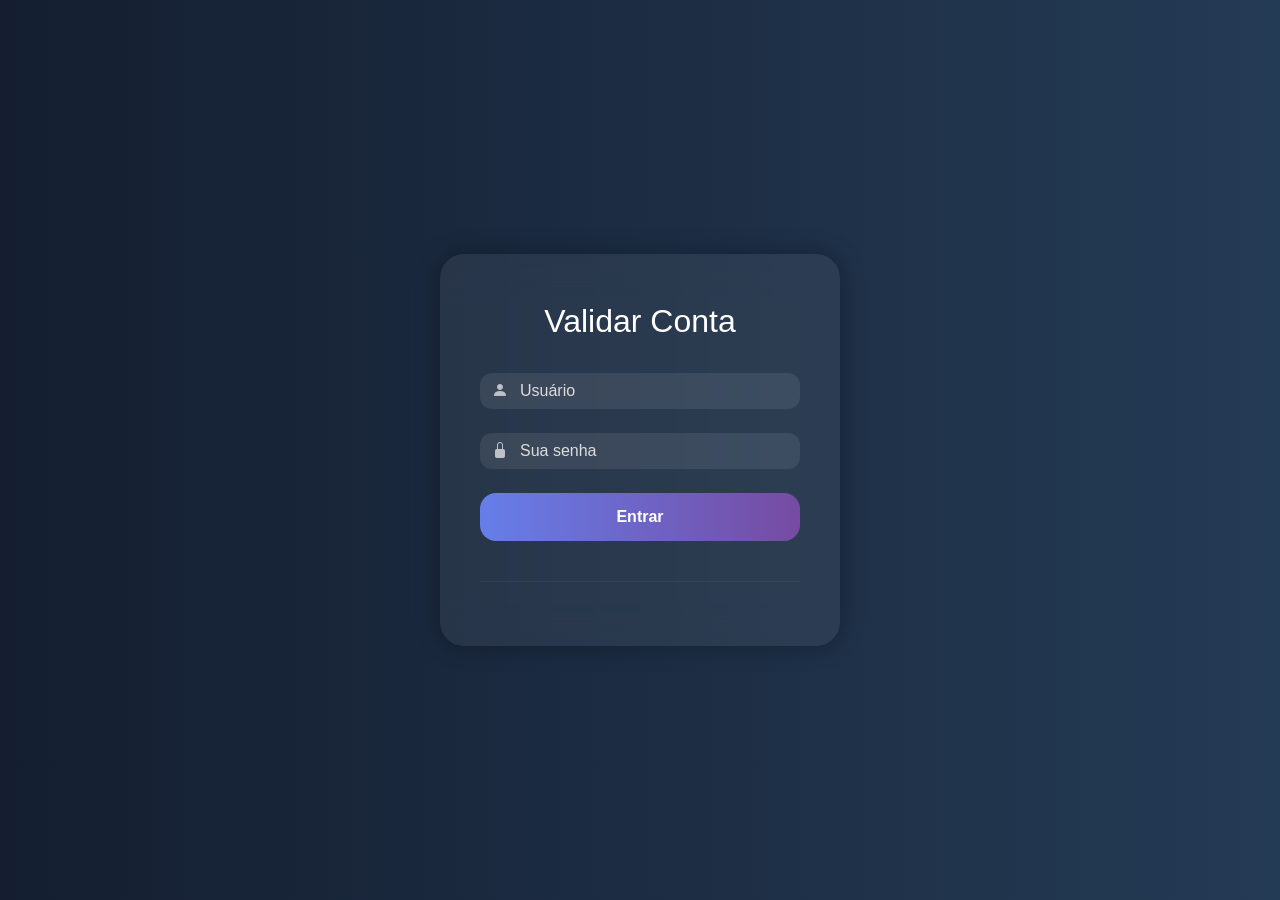
<file: src/main/resources/templates/login.html>
<!DOCTYPE html>
<html lang="pt-BR" xmlns:th="http://www.thymeleaf.org">
<head>
    <meta charset="UTF-8" />
    <meta name="viewport" content="width=device-width, initial-scale=1.0" />
    <!-- Bootstrap CSS -->
    <link href="https://cdn.jsdelivr.net/npm/bootstrap@5.3.3/dist/css/bootstrap.min.css" rel="stylesheet">
    <!-- Bootstrap Icons -->
    <link href="https://cdn.jsdelivr.net/npm/bootstrap-icons@1.10.5/font/bootstrap-icons.css" rel="stylesheet">
    <style>
        body {
          background: linear-gradient(to right, #141e30, #243b55);
          height: 100vh;
          display: flex;
          align-items: center;
          justify-content: center;
          font-family: 'Segoe UI', sans-serif;
          overflow: hidden;
        }

        .login-box {
          background: #ffffff10;
          backdrop-filter: blur(20px);
          padding: 3rem 2.5rem;
          border-radius: 1.5rem;
          box-shadow: 0 0 25px rgba(0, 0, 0, 0.3);
          width: 100%;
          max-width: 400px;
          animation: fadeInUp 1s ease-out forwards;
          opacity: 0;
          transform: translateY(30px);
        }

        @keyframes fadeInUp {
          to {
            opacity: 1;
            transform: translateY(0);
          }
        }

        .form-control {
          background-color: #ffffff15;
          border: none;
          border-radius: 0.75rem;
          color: white;
          padding-left: 2.5rem;
        }

        .form-control::placeholder {
          color: #dddddd;
        }

        .form-group {
          position: relative;
          margin-bottom: 1.5rem;
        }

        .form-group i {
          position: absolute;
          top: 50%;
          left: 0.75rem;
          transform: translateY(-50%);
          color: #ffffffaa;
        }

        .btn-login {
          background: linear-gradient(90deg, #667eea, #764ba2);
          border: none;
          border-radius: 1rem;
          padding: 0.75rem;
          font-weight: bold;
          transition: 0.4s ease;
        }

        .btn-login:hover {
          transform: scale(1.05);
          background: linear-gradient(90deg, #764ba2, #667eea);
        }

        .login-box h2 {
          color: white;
          text-align: center;
          margin-bottom: 2rem;
          animation: fadeIn 1.2s ease-in-out;
        }

        @keyframes fadeIn {
          from { opacity: 0; transform: scale(0.9); }
          to { opacity: 1; transform: scale(1); }
        }

        .btn-google {
          display: flex;
          align-items: center;
          justify-content: center;
          gap: 10px;
          background: white;
          color: #444;
          font-weight: bold;
          border: none;
          border-radius: 1rem;
          padding: 0.75rem;
          transition: 0.3s ease;
        }

        .btn-google:hover {
          transform: scale(1.05);
          background-color: #f0f0f0;
        }

        .btn-google img {
          width: 20px;
          height: 20px;
        }

        hr {
          border-color: rgba(255, 255, 255, 0.2);
        }
    </style>
</head>
<body>
<div class="login-box">
    <h2>Validar Conta</h2>
    <form th:action="@{/login}" method="post">
        <div class="form-group">
            <i class="bi bi-person-fill"></i>
            <input type="text" class="form-control" name="username" placeholder="Usuário" required>
        </div>
        <div class="form-group">
            <i class="bi bi-lock-fill"></i>
            <input type="password" class="form-control" name="password" placeholder="Sua senha" required>
        </div>
        <button type="submit" class="btn btn-login w-100 text-white">Entrar</button>
    </form>
    <br />
    <hr />

</div>

<!-- Bootstrap JS -->
<script src="https://cdn.jsdelivr.net/npm/bootstrap@5.3.3/dist/js/bootstrap.bundle.min.js"></script>
</body>
</html>
</file>
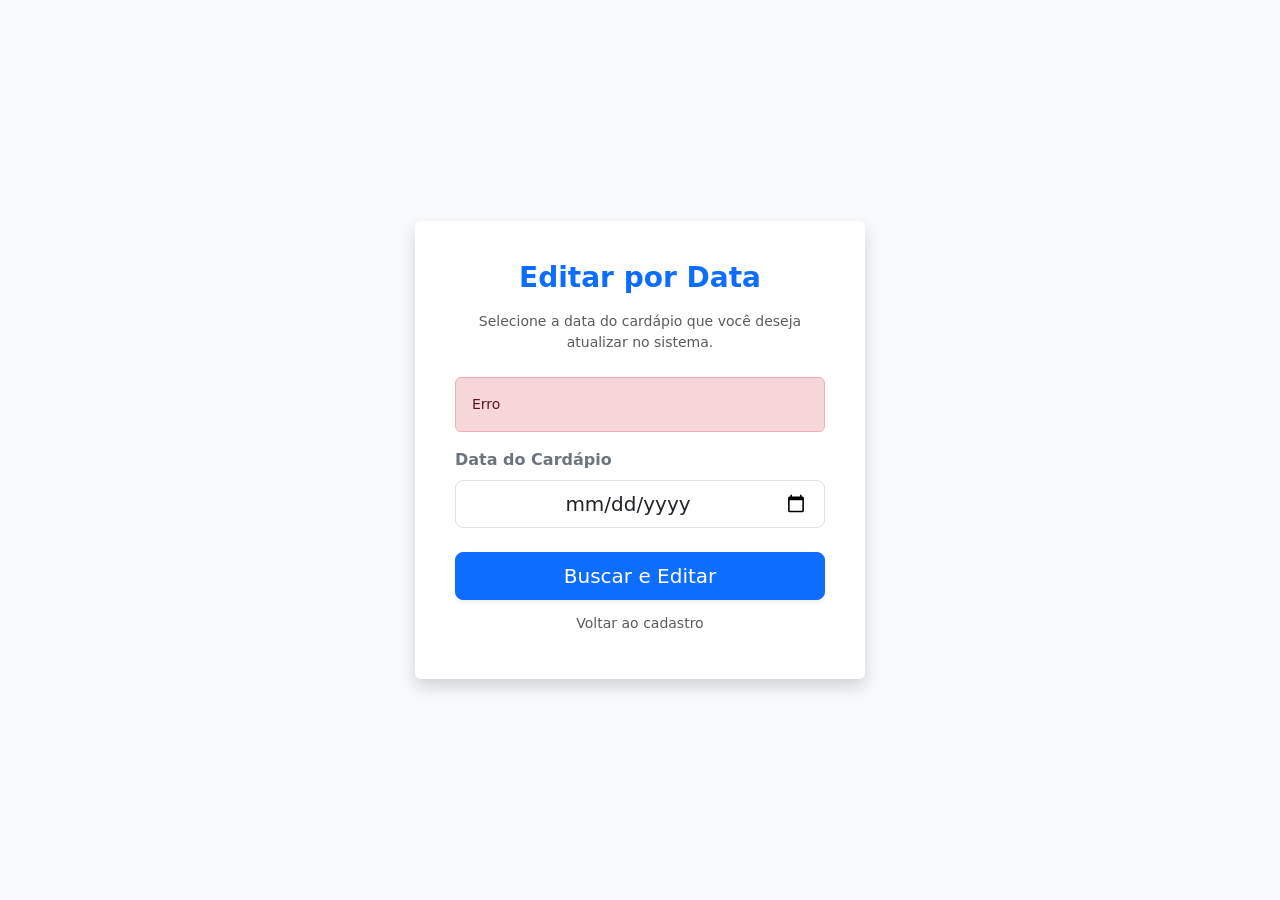
<file: src/main/resources/templates/admin/buscar-dia.html>
<!DOCTYPE html>
<html xmlns:th="http://www.thymeleaf.org">
<head>
    <meta charset="UTF-8">
    <title>Admin - Buscar Cardápio</title>
    <link href="https://cdn.jsdelivr.net/npm/bootstrap@5.3.3/dist/css/bootstrap.min.css" rel="stylesheet">
    <link href="https://cdn.jsdelivr.net/npm/bootstrap@5.3.3/dist/css/bootstrap.min.css" rel="stylesheet">
    <link rel="stylesheet" th:href="@{/css/style.css}">

</head>
<body class="bg-light">

<div class="container vh-100 d-flex justify-content-center align-items-center">
    <div class="card shadow border-0 p-4" style="max-width: 450px; width: 100%;">

        <div class="card-body">
            <h3 class="card-title text-center mb-3 text-primary fw-bold">Editar por Data</h3>
            <p class="text-muted text-center small mb-4">Selecione a data do cardápio que você deseja atualizar no sistema.</p>

            <div th:if="${mensagemErro}" class="alert alert-danger alert-dismissible fade show small" role="alert">
                <span th:text="${mensagemErro}">Erro</span>
            </div>

            <form th:action="@{/admin/dia/processar-busca}" method="POST">
                <div class="mb-4">
                    <label for="dataBusca" class="form-label fw-semibold text-secondary">Data do Cardápio</label>
                    <input type="date" id="dataBusca" name="dataBusca" class="form-control form-control-lg text-center" required />
                </div>

                <div class="d-grid gap-2">
                    <button type="submit" class="btn btn-primary btn-lg shadow-sm">Buscar e Editar</button>
                    <a th:href="@{/admin/semana/novo}" class="btn btn-link text-decoration-none text-muted btn-sm">Voltar ao cadastro</a>
                </div>
            </form>
        </div>

    </div>
</div>

<script src="https://cdn.jsdelivr.net/npm/bootstrap@5.3.3/dist/js/bootstrap.bundle.min.js"></script>
</body>
</html>
</file>
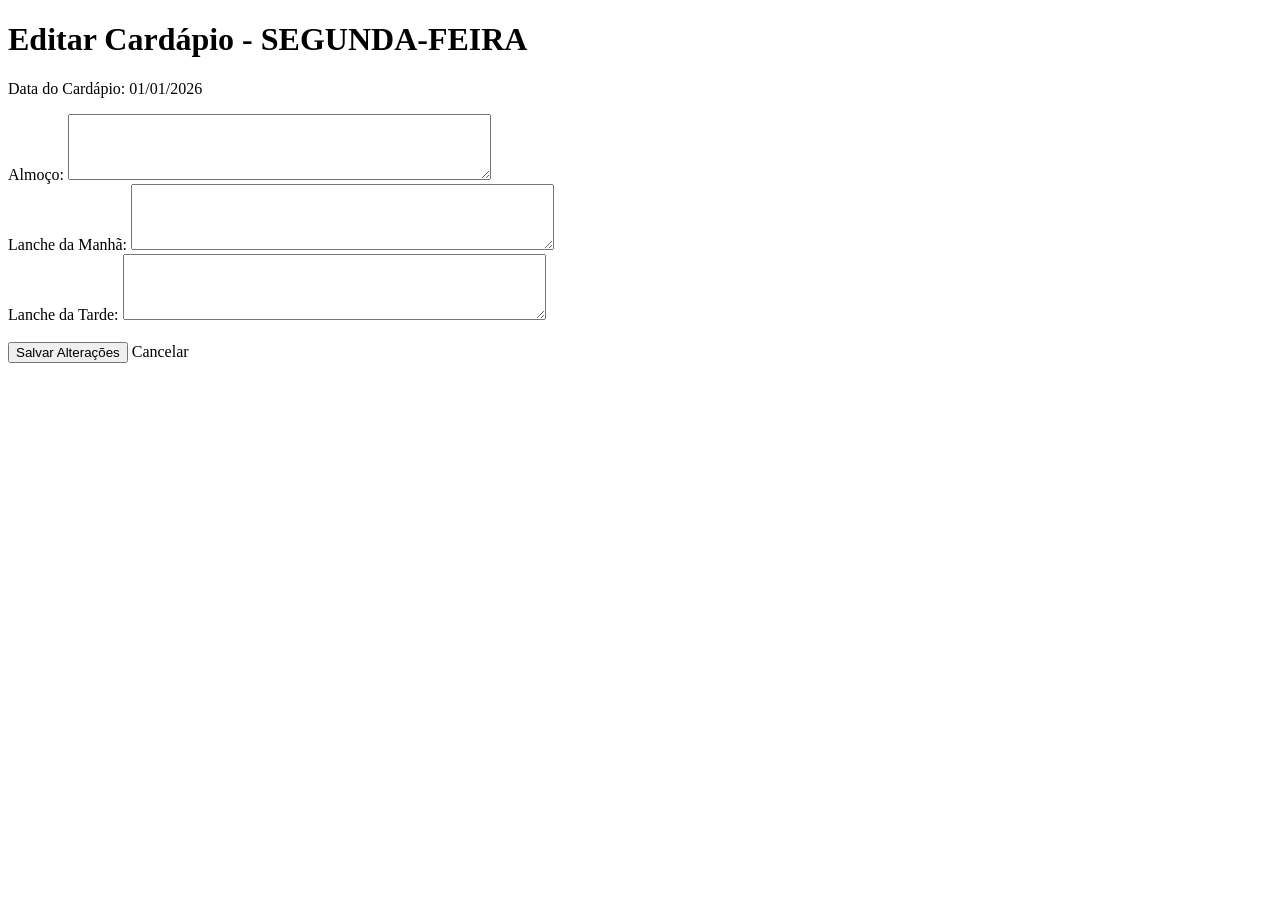
<file: src/main/resources/templates/admin/editar-dia.html>
<!DOCTYPE html>
<html xmlns:th="http://www.thymeleaf.org">
<head>
    <meta charset="UTF-8">
    <title>Editar Dia por Data</title>
    <link rel="stylesheet" th:href="@{/css/style.css}">
</head>
<body>
<h1>Editar Cardápio - <span th:text="${diaCardapio.diaSemana}">SEGUNDA-FEIRA</span></h1>
<p>Data do Cardápio: <span th:text="${#temporals.format(diaCardapio.data, 'dd/MM/yyyy')}">01/01/2026</span></p>

<div th:if="${mensagemErro}" style="color: red; font-weight: bold;">
    <p th:text="${mensagemErro}"></p>
</div>

<form th:action="@{/admin/dia/editar-por-data/{data}(data=${diaCardapio.data})}" th:object="${diaCardapio}" method="POST">

    <input type="hidden" th:field="*{id}" />
    <input type="hidden" th:field="*{data}" />
    <input type="hidden" th:field="*{diaSemana}" />

    <div>
        <label>Almoço:</label>
        <textarea th:field="*{almoco}" rows="4" cols="50" required></textarea>
    </div>

    <div>
        <label>Lanche da Manhã:</label>
        <textarea th:field="*{lanche}" rows="4" cols="50" required></textarea>
    </div>

    <div>
        <label>Lanche da Tarde:</label>
        <textarea th:field="*{lancheTarde}" rows="4" cols="50" required></textarea>
    </div>

    <br/>
    <button type="submit">Salvar Alterações</button>
    <a th:href="@{/admin/dia/buscar-para-editar}">Cancelar</a>
</form>
</body>
</html>
</file>
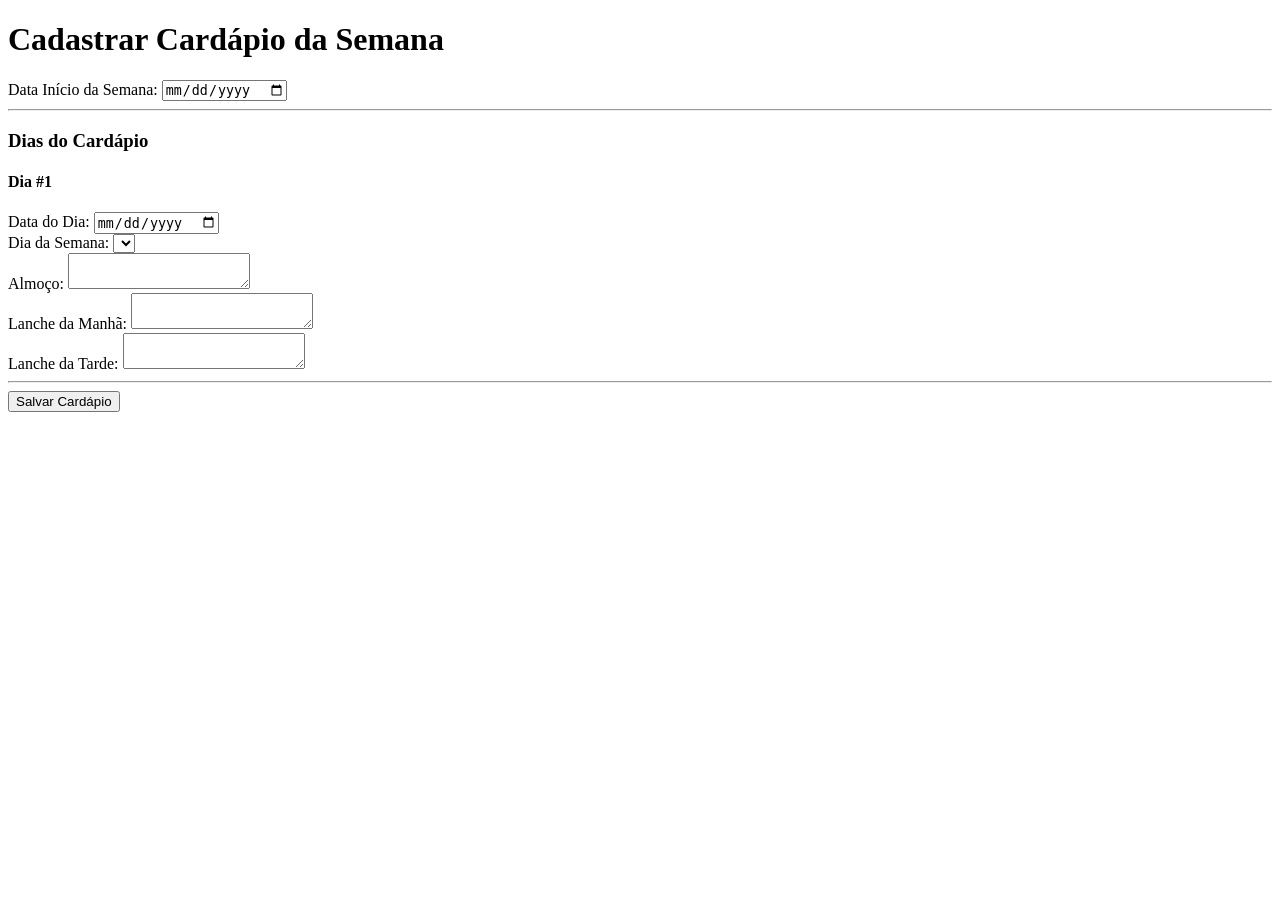
<file: src/main/resources/templates/admin/formulario-cardapio.html>
<!DOCTYPE html>
<html xmlns:th="http://www.thymeleaf.org">
<head>
    <meta charset="UTF-8">
    <title>Cadastro de Cardápio</title>
    <link rel="stylesheet" th:href="@{/css/style.css}">
</head>
<body>

<h1>Cadastrar Cardápio da Semana</h1>

<form th:action="@{/admin/cardapio/novo}" th:object="${semanaDTO}" method="POST">

    <div>
        <label>Data Início da Semana:</label>
        <input type="date" th:field="*{dataInicioSemana}" required />
    </div>

    <hr/>

    <h3>Dias do Cardápio</h3>

    <div th:each="dia, stat : *{dias}">

        <h4>Dia #<span th:text="${stat.count}">1</span></h4>

        <div>
            <label>Data do Dia:</label>
            <input type="date"
                   th:field="*{dias[__${stat.index}__].data}"
                   required />
        </div>

        <div>
            <label>Dia da Semana:</label>

            <select th:field="*{dias[__${stat.index}__].diaSemana}">

                <option th:each="enumDia : ${T(java.time.DayOfWeek).values()}"
                        th:value="${enumDia}"
                        th:text="${enumDia.getDisplayName(T(java.time.format.TextStyle).FULL, T(java.util.Locale).of('pt','BR'))}">
                </option>

            </select>

        </div>

        <div>
            <label>Almoço:</label>
            <textarea th:field="*{dias[__${stat.index}__].almoco}"></textarea>
        </div>

        <div>
            <label>Lanche da Manhã:</label>
            <textarea th:field="*{dias[__${stat.index}__].lanche}"></textarea>
        </div>

        <div>
            <label>Lanche da Tarde:</label>
            <textarea th:field="*{dias[__${stat.index}__].lancheTarde}"></textarea>
        </div>

        <hr/>

    </div>

    <button type="submit">Salvar Cardápio</button>

</form>

</body>
</html>
</file>
